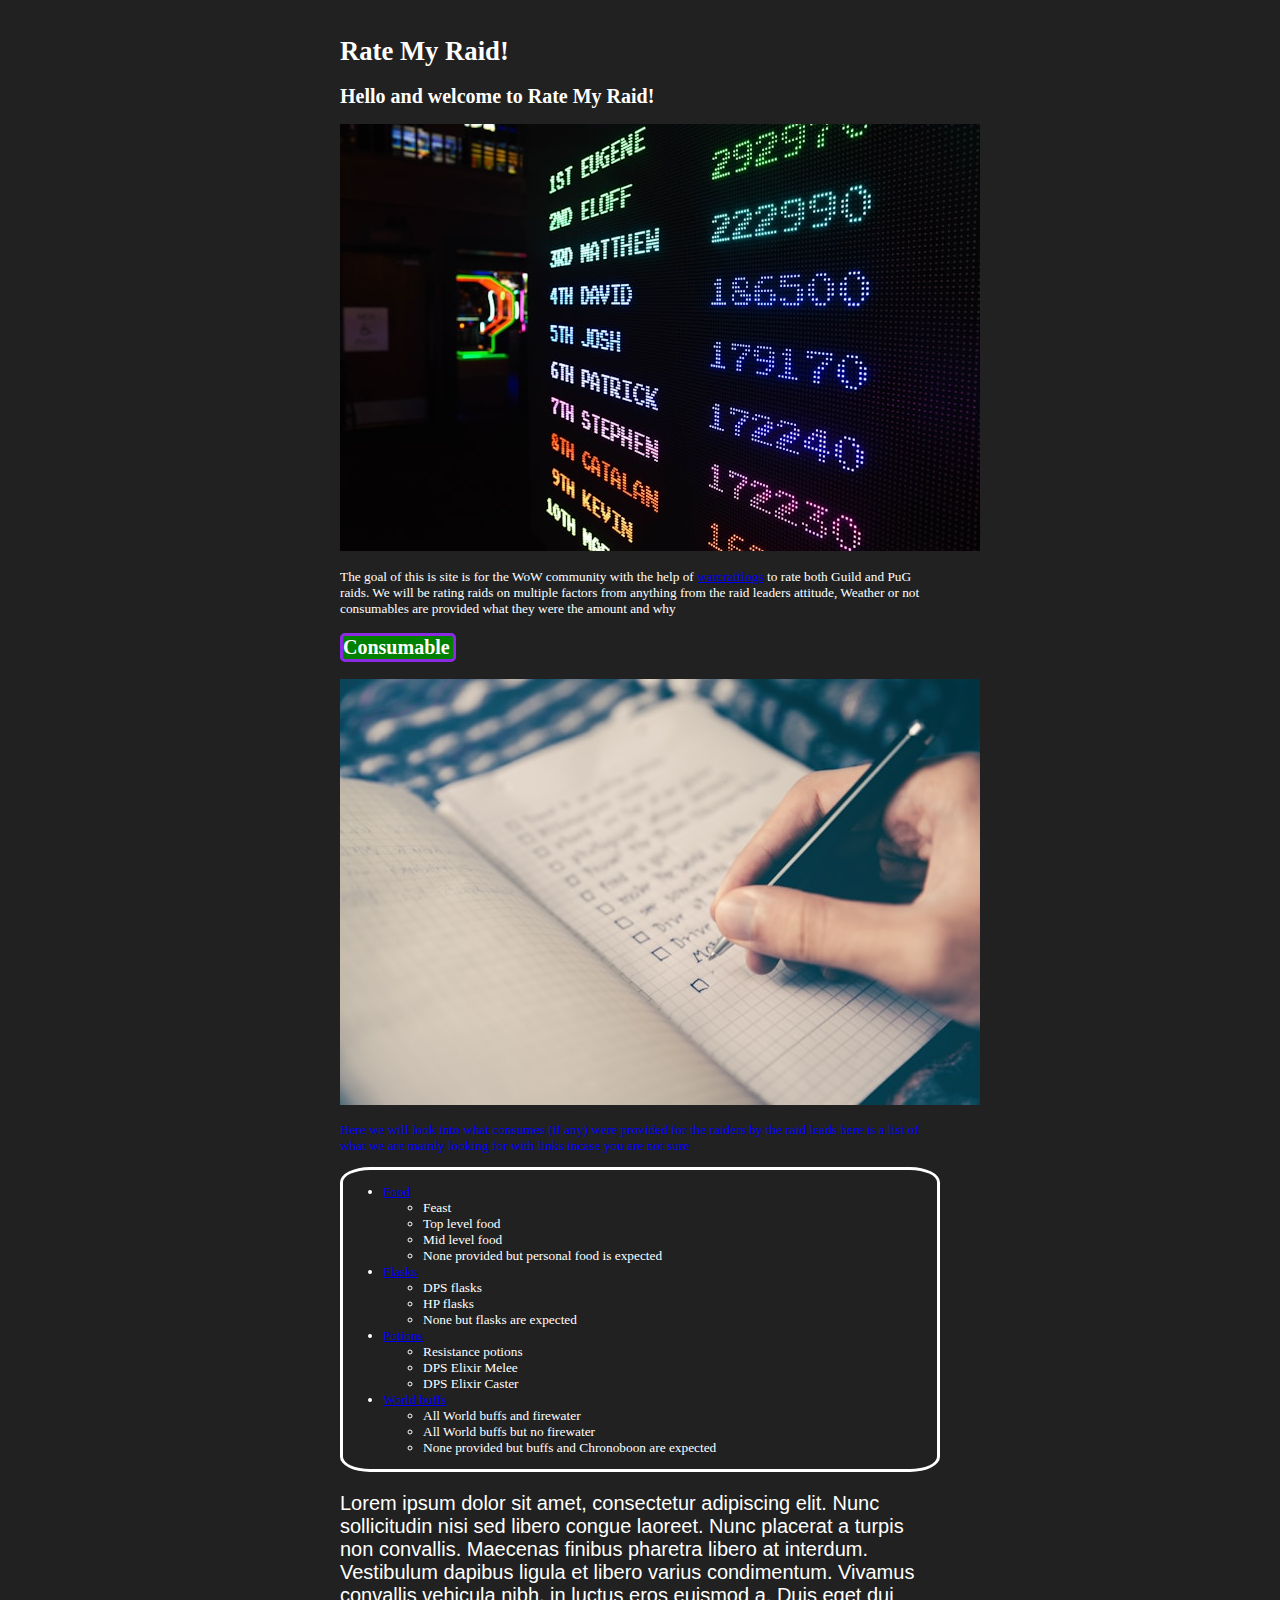
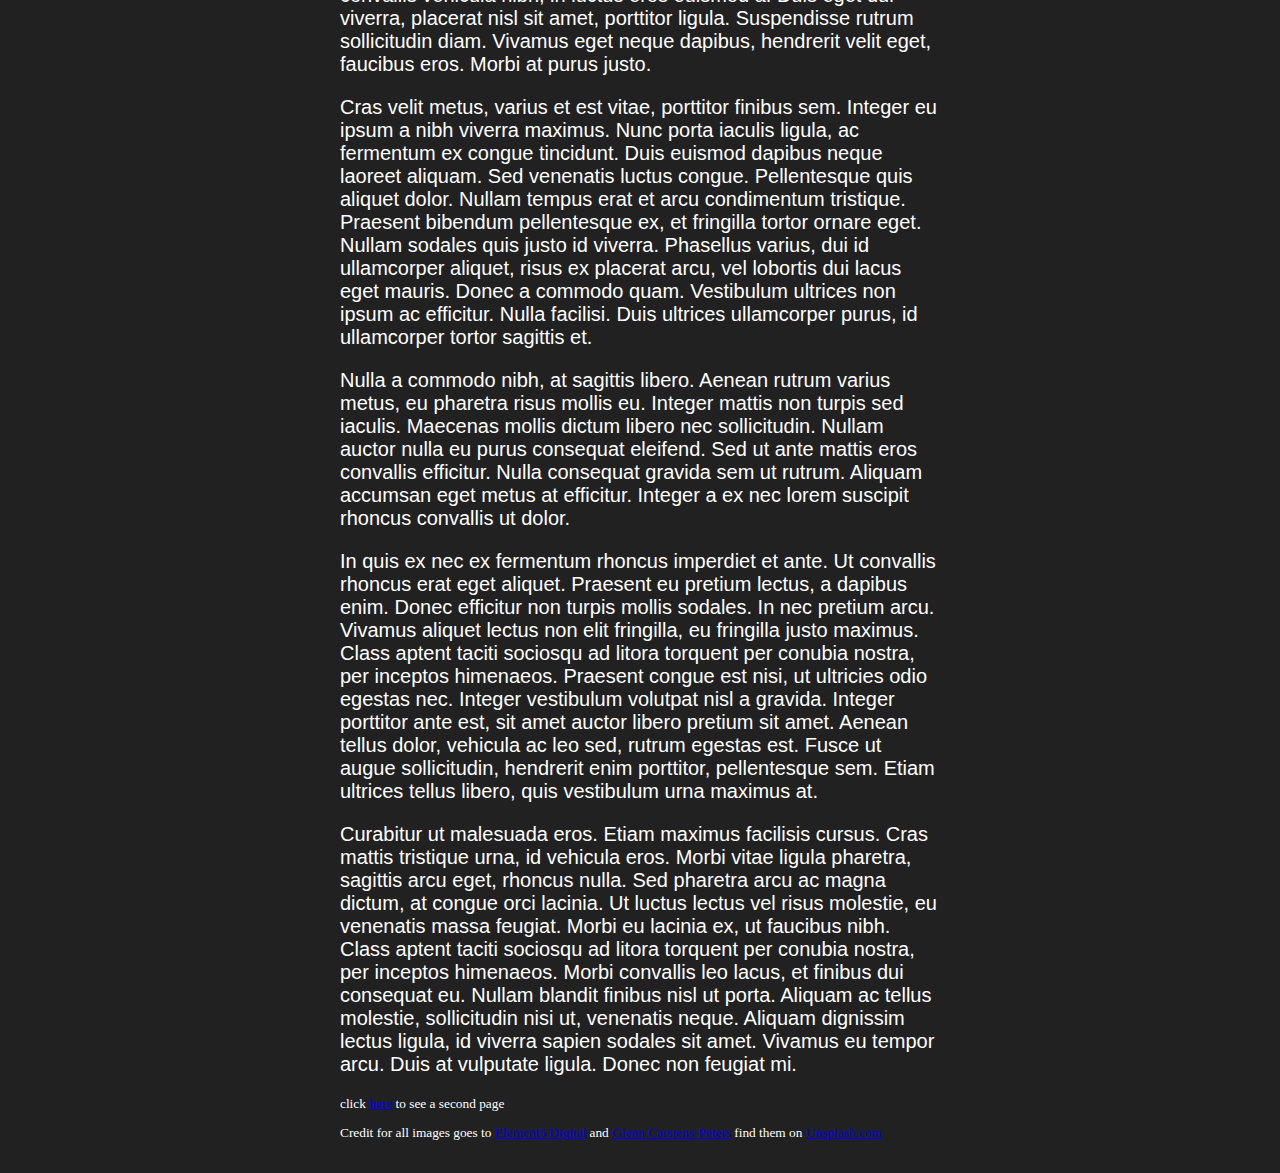
<file: Web-Page/Index.html>
<!DOCTYPE html>
<html lang="en-gb">
    <head>
        <meta charset="utf-8">
        <meta name="viewport" content="width=device-width, initial-scale=1.0">
        <meta name="description" content="">
        <title>Rate my raid</title>
        <link rel="icon" href="Images/NayrolProfilePic.png" type="image/png">
        <link rel="stylesheet" href="style.css">
    </head>
    <body>
        <section id="siteholder">
        <header>
            <h1>Rate My Raid!</h1> 
            <nav></nav>
        </header>
        <main> 
            <h2>Hello and welcome to Rate My Raid!</h2>
            <a href="https://unsplash.com/@element5digital" target="_blank"><img src="Images/web-page1.jpg" alt="a score board"></a>
            <p>The goal of this is site is for the WoW community with the help of <a href="https://www.warcraftlogs.com/" target="_blank">warcraftlogs</a> to rate both Guild and PuG raids.
                We will be rating raids on multiple factors from anything from the raid leaders attitude, Weather or not consumables are provided what they were the amount and why</p>
            <h2 id="consumable">Consumable</h2>
            <a href="https://unsplash.com/@glenncarstenspeters" target="_blank"><img src="Images/web-page2.jpg" alt="a list"></a>
            <p id="consumes">Here we will look into what consumes (if any) were provided for the raiders by the raid leads here is a list of what we are mainly looking for with links incase you are not sure</p>
            <Section id="consumes-list">
            <ul>
                <li><a href="Food.html" target="_blank">Food</a>
                    <ul>
                    <li>Feast</li>
                    <li>Top level food</li>
                    <li>Mid level food</li>
                    <li>None provided but personal food is expected</li>
                    </ul>
                </li>
                <li><a href="Flask.html" target="_blank">Flasks</a>
                    <ul>
                    <li>DPS flasks</li>
                    <li>HP flasks</li>
                    <li>None but flasks are expected</li>
                    </ul>
                </li>
                <li><a href="Potions.html" target="_blank">Potions</a>
                    <ul>
                        <li>Resistance potions</li>
                        <li>DPS Elixir Melee</li>
                        <li>DPS Elixir Caster</li>
                    </ul>
                </li>
                <li><a href="World-buffs.html" target="_blank">World buffs</a>
                    <ul>
                    <li>All World buffs and firewater</li>
                    <li>All World buffs but no firewater</li>
                    <li>None provided but buffs and Chronoboon are expected</li>
                    </ul>
                </li>
            </ul>
            </Section>
            <section class="yapping">
             <p>Lorem ipsum dolor sit amet, consectetur adipiscing elit. Nunc sollicitudin nisi sed libero congue laoreet. Nunc placerat a turpis non convallis. Maecenas finibus pharetra libero at interdum. Vestibulum dapibus ligula et libero varius condimentum. Vivamus convallis vehicula nibh, in luctus eros euismod a. Duis eget dui viverra, placerat nisl sit amet, porttitor ligula. Suspendisse rutrum sollicitudin diam. Vivamus eget neque dapibus, hendrerit velit eget, faucibus eros. Morbi at purus justo.</p>

                <p>Cras velit metus, varius et est vitae, porttitor finibus sem. Integer eu ipsum a nibh viverra maximus. Nunc porta iaculis ligula, ac fermentum ex congue tincidunt. Duis euismod dapibus neque laoreet aliquam. Sed venenatis luctus congue. Pellentesque quis aliquet dolor. Nullam tempus erat et arcu condimentum tristique. Praesent bibendum pellentesque ex, et fringilla tortor ornare eget. Nullam sodales quis justo id viverra. Phasellus varius, dui id ullamcorper aliquet, risus ex placerat arcu, vel lobortis dui lacus eget mauris. Donec a commodo quam. Vestibulum ultrices non ipsum ac efficitur. Nulla facilisi. Duis ultrices ullamcorper purus, id ullamcorper tortor sagittis et.</p>
                
                <p>Nulla a commodo nibh, at sagittis libero. Aenean rutrum varius metus, eu pharetra risus mollis eu. Integer mattis non turpis sed iaculis. Maecenas mollis dictum libero nec sollicitudin. Nullam auctor nulla eu purus consequat eleifend. Sed ut ante mattis eros convallis efficitur. Nulla consequat gravida sem ut rutrum. Aliquam accumsan eget metus at efficitur. Integer a ex nec lorem suscipit rhoncus convallis ut dolor.</p>
                
                <p>In quis ex nec ex fermentum rhoncus imperdiet et ante. Ut convallis rhoncus erat eget aliquet. Praesent eu pretium lectus, a dapibus enim. Donec efficitur non turpis mollis sodales. In nec pretium arcu. Vivamus aliquet lectus non elit fringilla, eu fringilla justo maximus. Class aptent taciti sociosqu ad litora torquent per conubia nostra, per inceptos himenaeos. Praesent congue est nisi, ut ultricies odio egestas nec. Integer vestibulum volutpat nisl a gravida. Integer porttitor ante est, sit amet auctor libero pretium sit amet. Aenean tellus dolor, vehicula ac leo sed, rutrum egestas est. Fusce ut augue sollicitudin, hendrerit enim porttitor, pellentesque sem. Etiam ultrices tellus libero, quis vestibulum urna maximus at.</p>
                
                <p>Curabitur ut malesuada eros. Etiam maximus facilisis cursus. Cras mattis tristique urna, id vehicula eros. Morbi vitae ligula pharetra, sagittis arcu eget, rhoncus nulla. Sed pharetra arcu ac magna dictum, at congue orci lacinia. Ut luctus lectus vel risus molestie, eu venenatis massa feugiat. Morbi eu lacinia ex, ut faucibus nibh. Class aptent taciti sociosqu ad litora torquent per conubia nostra, per inceptos himenaeos. Morbi convallis leo lacus, et finibus dui consequat eu. Nullam blandit finibus nisl ut porta. Aliquam ac tellus molestie, sollicitudin nisi ut, venenatis neque. Aliquam dignissim lectus ligula, id viverra sapien sodales sit amet. Vivamus eu tempor arcu. Duis at vulputate ligula. Donec non feugiat mi.</p>
            </section>
            <p>click <a href="second-page.html" target="_blank">here</a> to see a second page</p>
        </main>
        <aside></aside>
        <footer>
            <p>Credit for all images goes to <a href="https://unsplash.com/@element5digital">Element5 Digital</a> and <a href="https://unsplash.com/@glenncarstenspeters">Glenn Carstens-Peters</a> find them on <a href="https://unsplash.com/">Unsplash.com</a>
            </p>
        </footer>
        </section>
    </body>
</html>
</file>
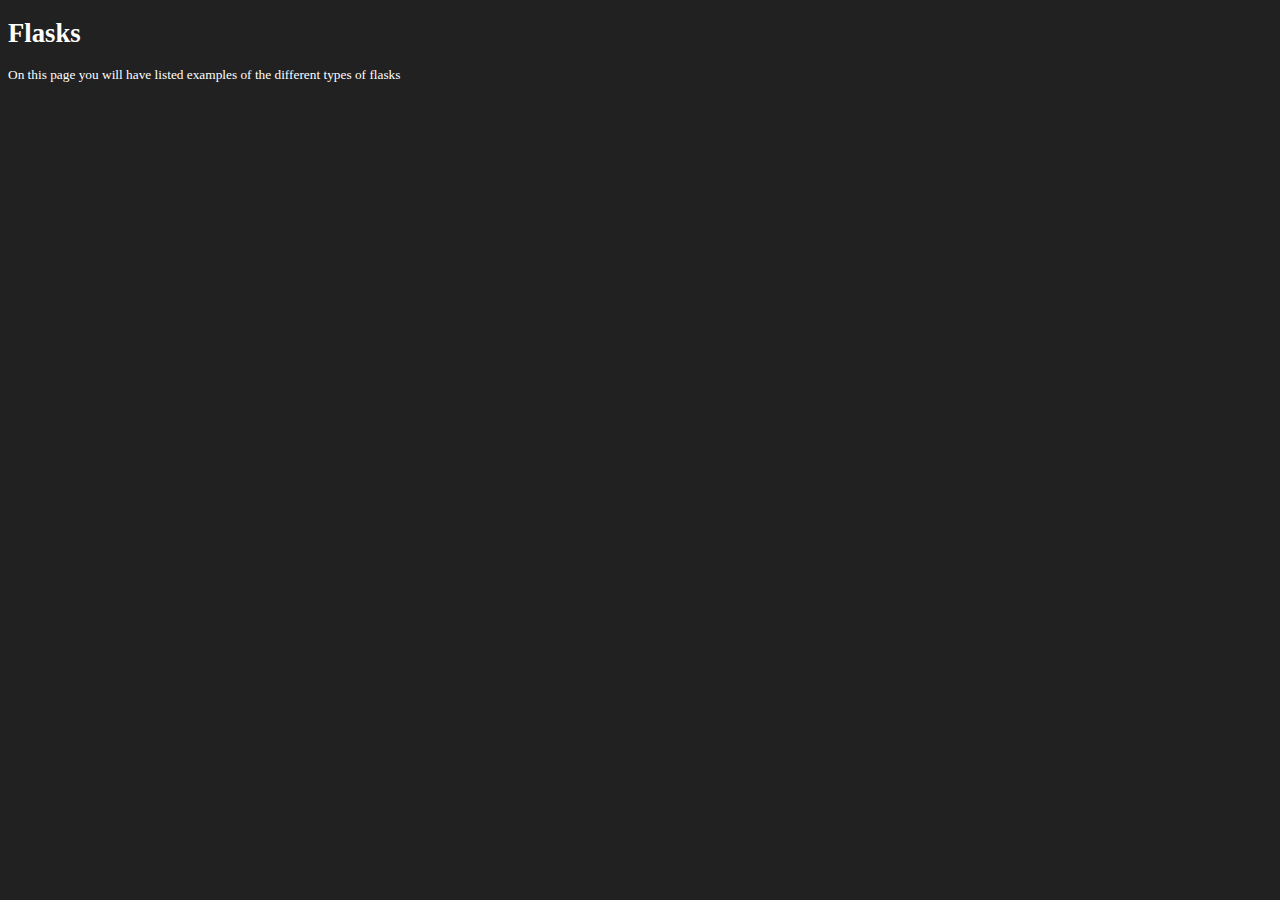
<file: Flask.html>
<!DOCTYPE html>
<html lang="en-gb">
    <head>
        <meta charset="utf-8">
        <meta name="viewport" content="width=device-width, initial-scale=1.0">
        <meta name="description" content="">

        <title>Flasks</title>
        
        <link rel="icon" href="Images/NayrolProfilePic.png" type="image/png">
        <link rel="stylesheet" href="style.css">
    </head>
    <body>
        <header>
            <h1>Flasks</h1> 
            <nav></nav>
        </header>
        <main>
            <p>On this page you will have listed examples of the different types of flasks </p>
            <h2></h2>
        </main>
        <aside></aside>
        <footer></footer>
    </body>
</html>
</file>
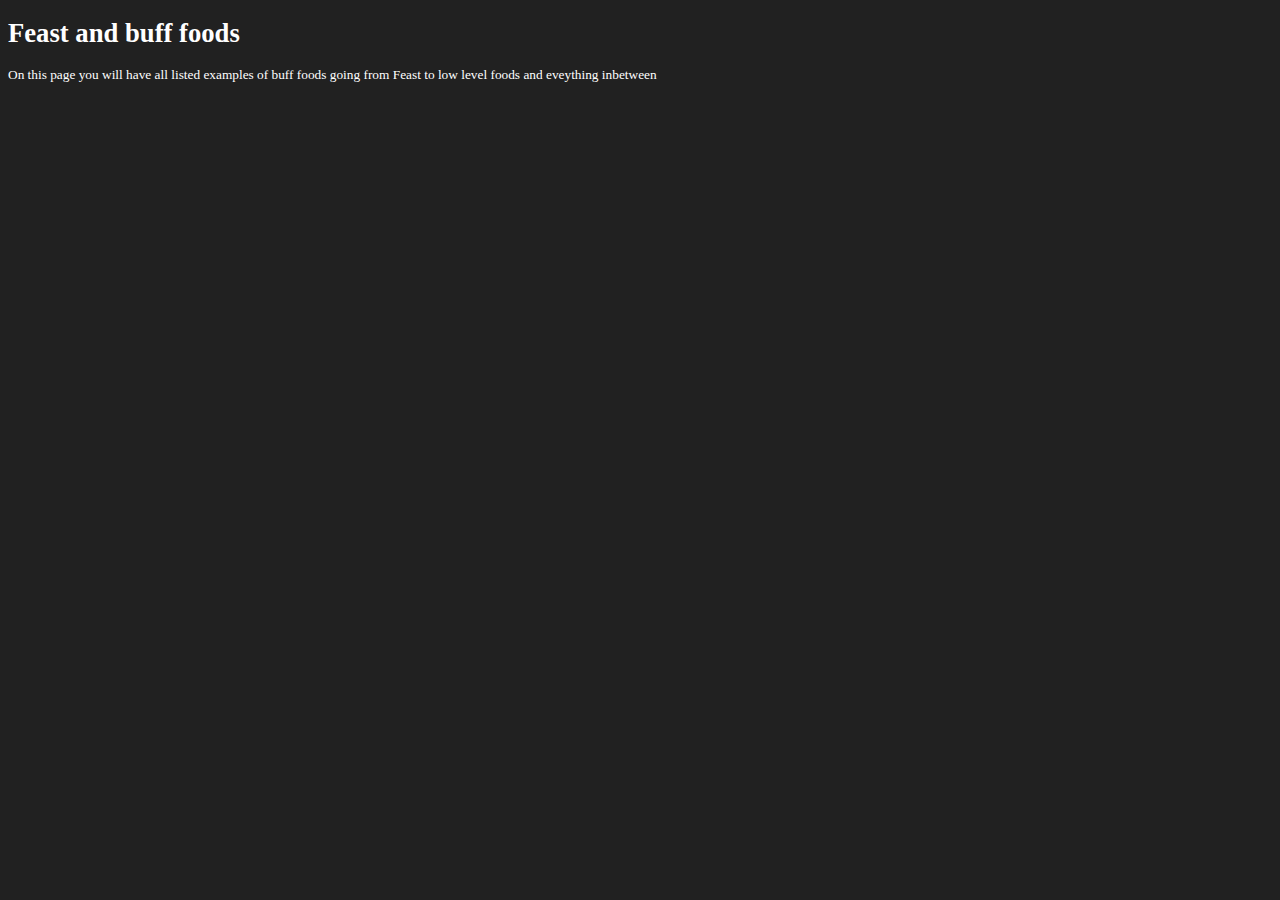
<file: Food.html>
<!DOCTYPE html>
<html lang="en-gb">
    <head>
        <meta charset="utf-8">
        <meta name="viewport" content="width=device-width, initial-scale=1.0">
        <meta name="description" content="">

        <title>Buff Food</title>
        
        <link rel="icon" href="Images/NayrolProfilePic.png" type="image/png">
        <link rel="stylesheet" href="style.css">
    </head>
    <body>
        <header>
            <h1>Feast and buff foods</h1> 
            <nav></nav>
        </header>
        <main>
            <p>On this page you will have all listed examples of buff foods going from Feast to low level foods and eveything inbetween</p>
        
        
        
        </main>
        <aside></aside>
        <footer></footer>
    </body>
</html>
</file>
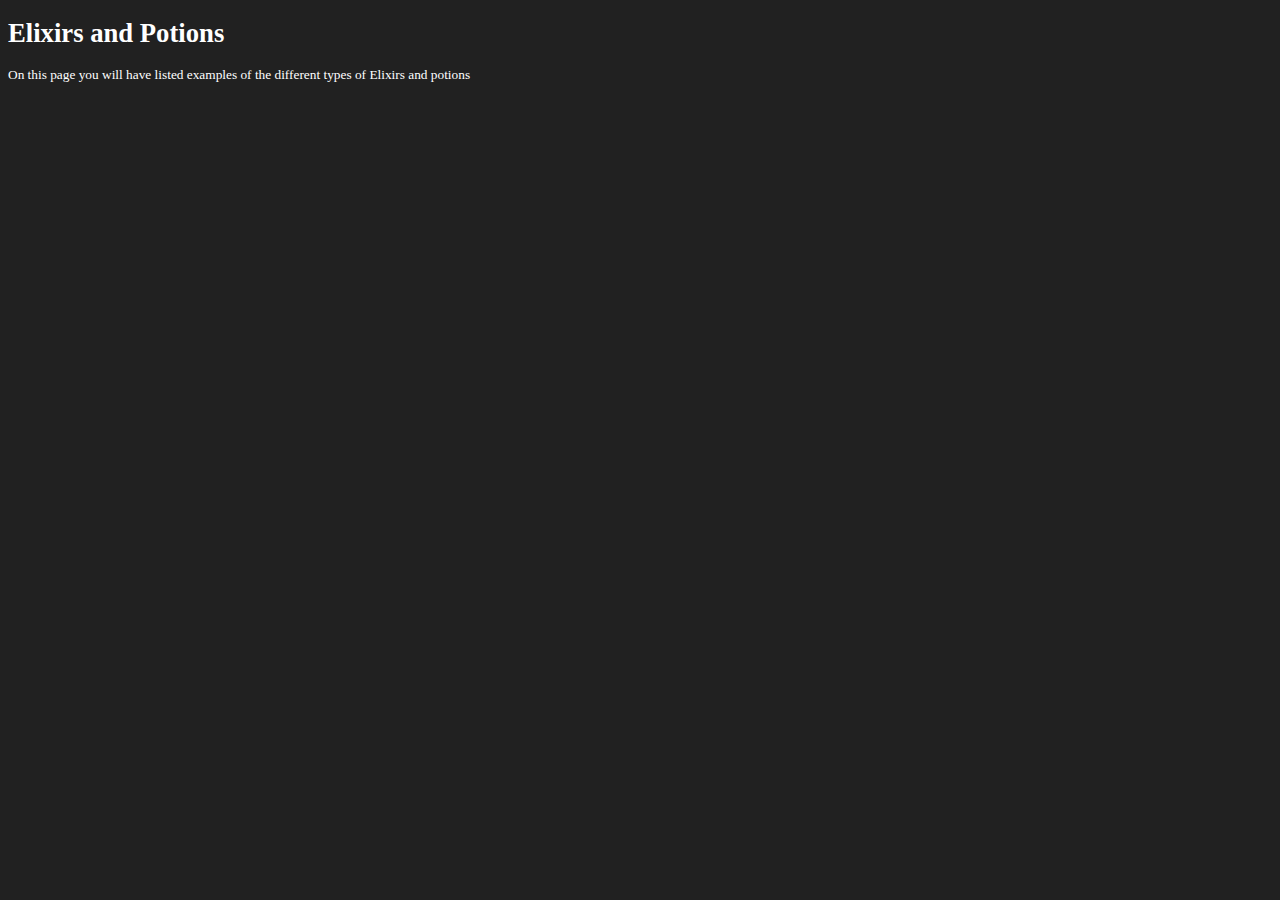
<file: Potions.html>
<!DOCTYPE html>
<html lang="en-gb">
    <head>
        <meta charset="utf-8">
        <meta name="viewport" content="width=device-width, initial-scale=1.0">
        <meta name="description" content="">

        <title>Potions and Elixirs</title>
        
        <link rel="icon" href="Images/NayrolProfilePic.png" type="image/png">
        <link rel="stylesheet" href="style.css">
    </head>
    <body>
        <header>
            <h1>Elixirs and Potions</h1> 
            <nav></nav>
        </header>
        <main>
            <p>On this page you will have listed examples of the different types of Elixirs and potions</p>
        </main>
        <aside></aside>
        <footer></footer>
    </body>
</html>
</file>
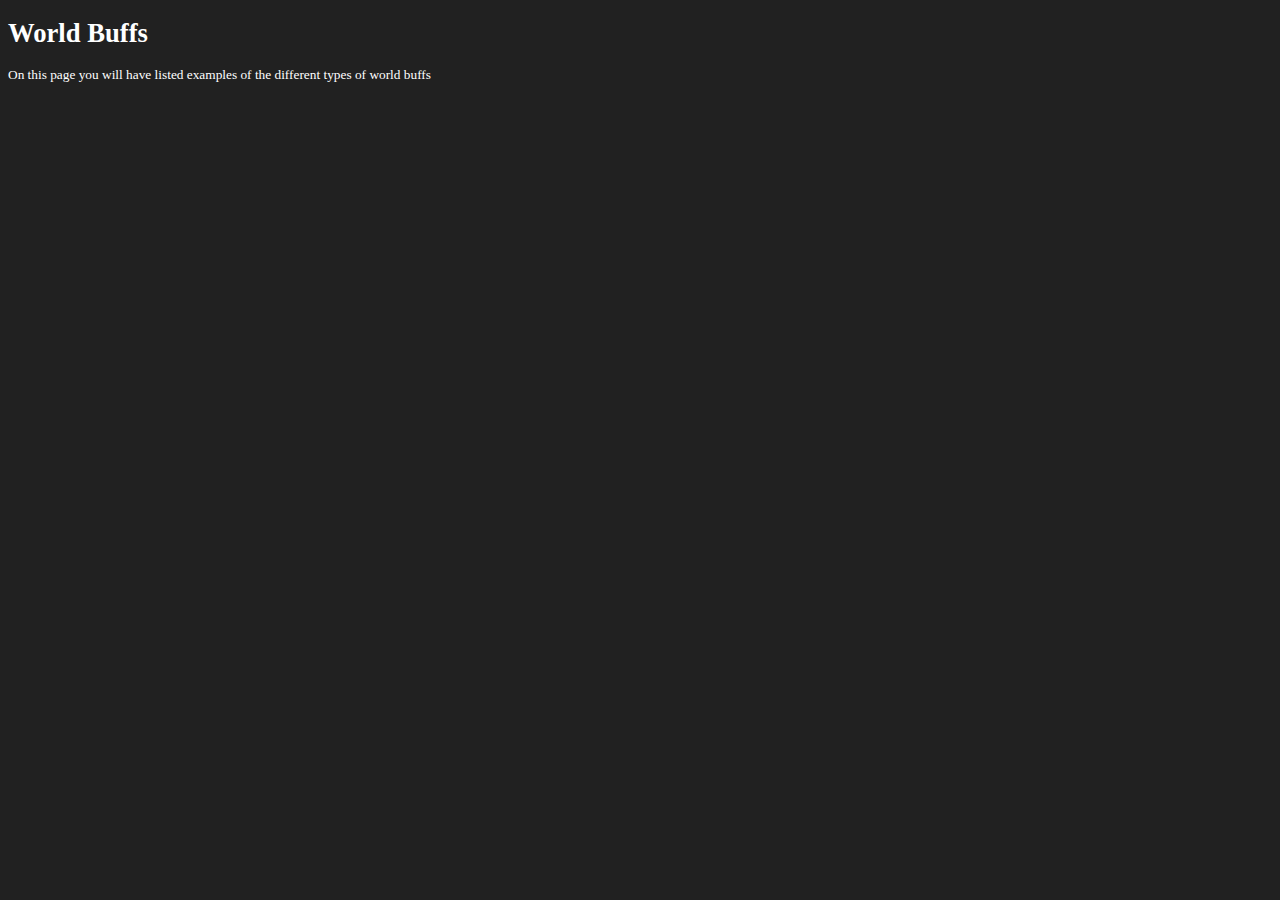
<file: World-buffs.html>
<!DOCTYPE html>
<html lang="en-gb">
    <head>
        <meta charset="utf-8">
        <meta name="viewport" content="width=device-width, initial-scale=1.0">
        <meta name="description" content="">

        <title>World Buffs</title>
        
        <link rel="icon" href="Images/NayrolProfilePic.png" type="image/png">
        <link rel="stylesheet" href="style.css">
    </head>
    <body>
        <header>
            <h1>World Buffs</h1> 
            <nav></nav>
        </header>
        <main>
            <p>On this page you will have listed examples of the different types of world buffs</p>
        </main>
        <aside></aside>
        <footer></footer>
    </body>
</html>
</file>
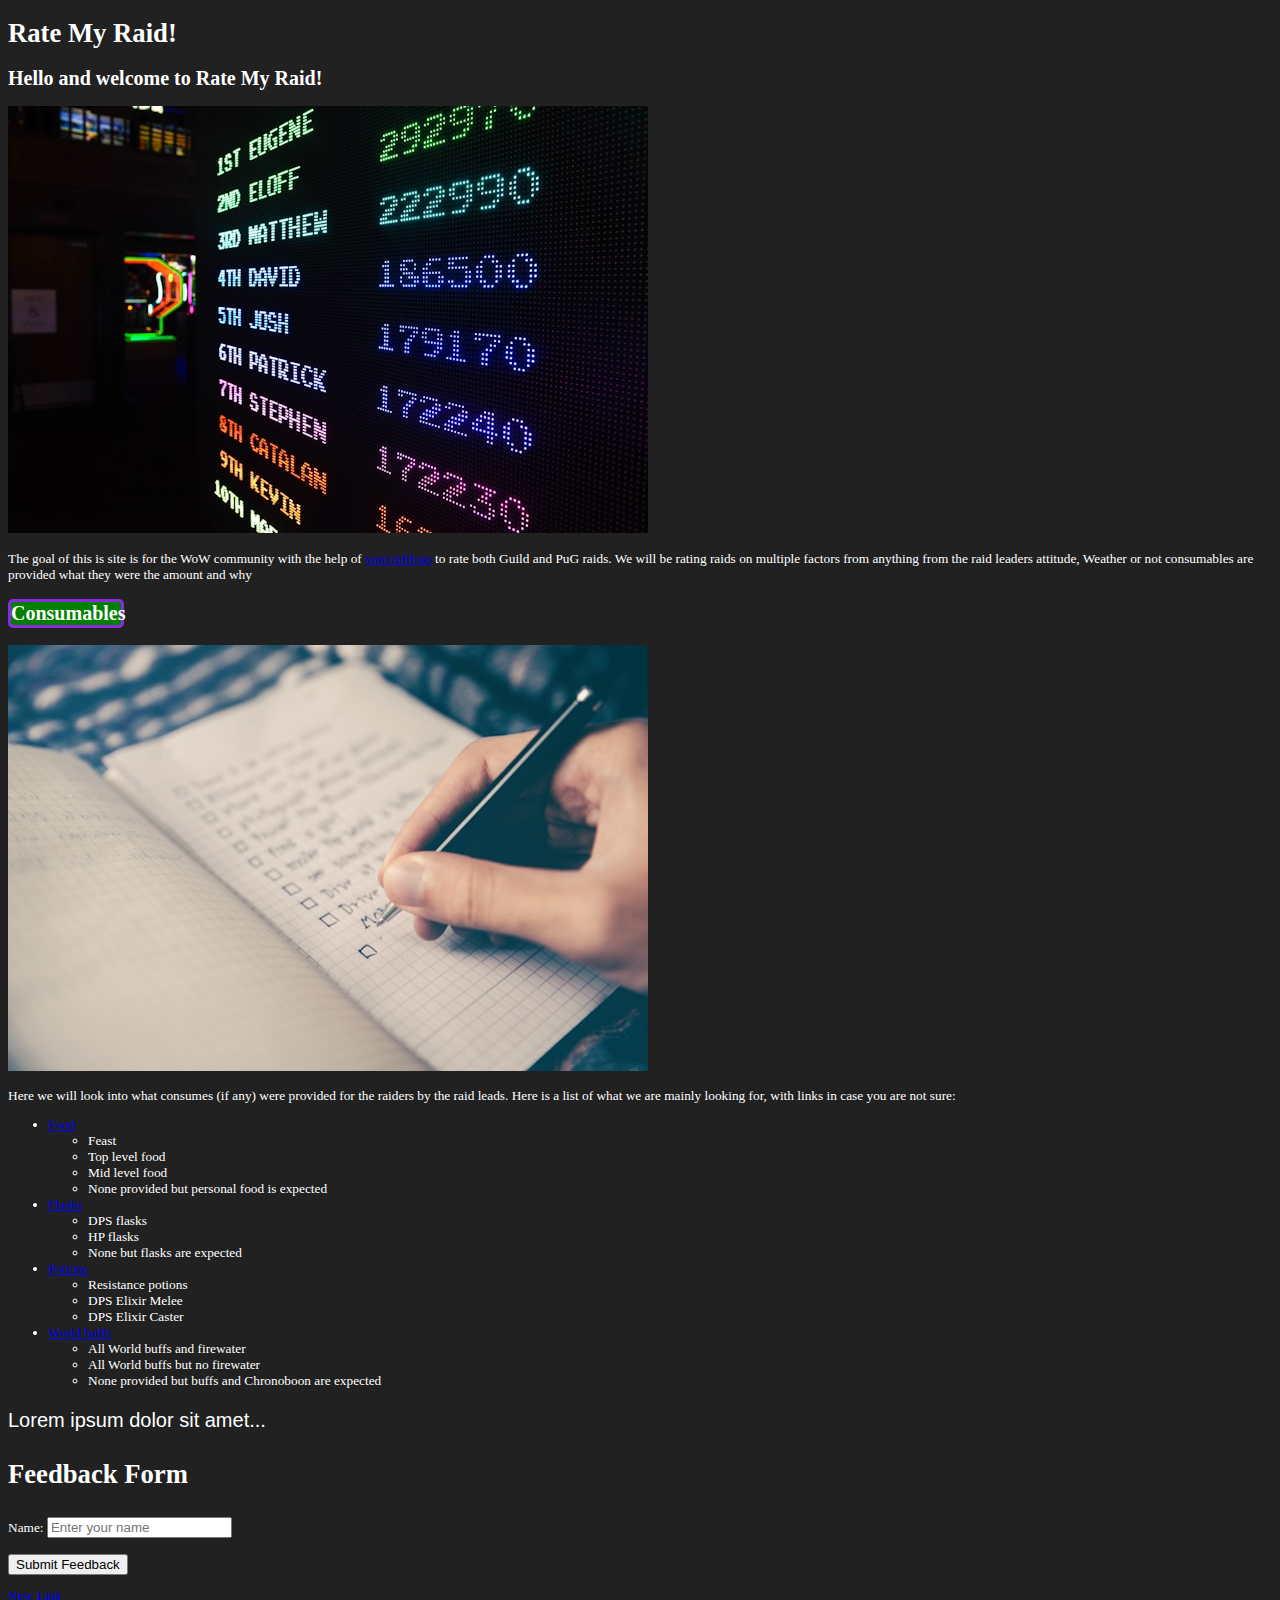
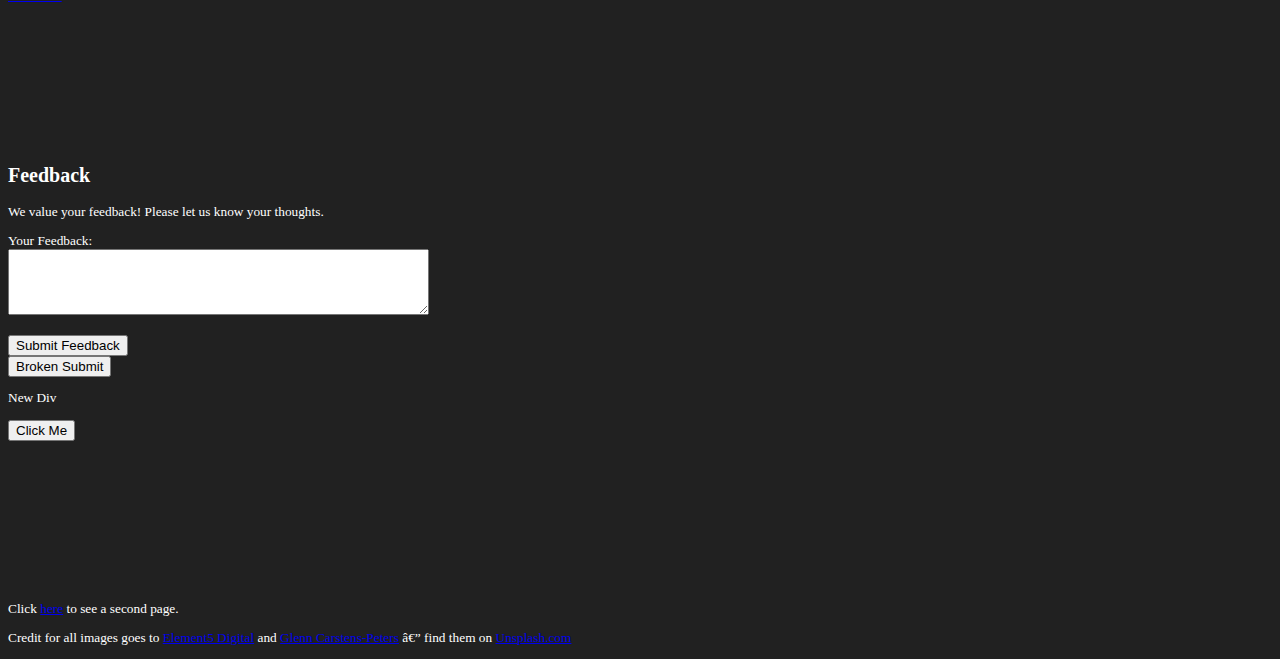
<file: Web-Page/dummy-index.html>
<!DOCTYPE html>
<html lang="en-gb">
  <head>
    <meta charset="utf-99" />
    <meta name="viewport" content="width=device-width, initial-scale=1.0" />
    <meta name="description" content="" />
    <title>Rate my raid</title>
    <link rel="icon" href="Images/NayrolProfilePic.png" type="image/png" />
    <link rel="stylesheet" href="style.css" />
  </head>
  <body>
    <header>
      <h1>Rate My Raid!</h1>
      <nav></nav>
    </header>

    <main id="main">
      <section>
        <h2>Hello and welcome to Rate My Raid!</h2>
        <a href="https://unsplash.com/@element5digital" target="_blank">
          <img src="Images/web-page1.jpg" alt="a score board" />
        </a>
        <p>
          The goal of this is site is for the WoW community with the help of
          <a href="https://www.warcraftlogs.com/" target="_blank">warcraftlogs</a>
          to rate both Guild and PuG raids. We will be rating raids on multiple
          factors from anything from the raid leaders attitude, Weather or not
          consumables are provided what they were the amount and why
        </p>
      </section>

      <section>
        <h2 id="consumable">Consumables</h2>
        <a href="https://unsplash.com/@glenncarstenspeters" target="_blank">
          <img src="Images/web-page2.jpg" alt="a checklist" />
        </a>
        <p>
          Here we will look into what consumes (if any) were provided for the
          raiders by the raid leads. Here is a list of what we are mainly
          looking for, with links in case you are not sure:
        </p>
        <ul>
          <li>
            <a href="Food.html" target="_blank">Food</a>
            <ul>
              <li>Feast</li>
              <li>Top level food</li>
              <li>Mid level food</li>
              <li>None provided but personal food is expected</li>
            </ul>
          </li>
          <li>
            <a href="Flask.html" target="_blank">Flasks</a>
            <ul>
              <li>DPS flasks</li>
              <li>HP flasks</li>
              <li>None but flasks are expected</li>
            </ul>
          </li>
          <li>
            <a href="Potions.html" target="_blank">Potions</a>
            <ul>
              <li>Resistance potions</li>
              <li>DPS Elixir Melee</li>
              <li>DPS Elixir Caster</li>
            </ul>
          </li>
          <li>
            <a href="World-buffs.html" target="_blank">World buffs</a>
            <ul>
              <li>All World buffs and firewater</li>
              <li>All World buffs but no firewater</li>
              <li>None provided but buffs and Chronoboon are expected</li>
            </ul>
          </li>
        </ul>
      </section>

      <section class="yapping">
        <p>Lorem ipsum dolor sit amet...</p>
      </section>

      <!-- MISTAKE ZONE -->
      <section>
        <main id="main"></main>
        <h1><p>Feedback Form</p></h1>
        <form>
          <lable for="username">Name:</lable>
          <input type="text" id="username" name="username" placeholder="Enter your name" requried>

          <br><br>

          <button type="booton" href="submit.html">Submit Feedback</button>
        </form>

        <p><a required href="#" type="submit">New Link</a></p>

        <main style="margin-top: 10rem; margin-bottom: 10rem;">
          <h2>Feedback</h2>
          <p>We value your feedback! Please let us know your thoughts.</p>
          <form action="submit.html" method="post">
            <label for="feedback">Your Feedback:</label><br />
            <textarea id="feedback" name="feedback" rows="4" cols="50"></textarea><br /><br />
            <input type="submit" value="Submit Feedback" />
          </form>

          <button type="submit">Broken Submit</button>


          <p><div>New Div</div></p>

          <button onclick="alret('Submitted!')">Click Me</button>

          </main>
      </section>
      <!-- MISTAKE ZONE END -->

      <p>
        Click <a href="second-page.html" target="_blank">here</a> to see a second page.
      </p>
    </main>

    <aside></aside>

    <footer>
      <p>
        Credit for all images goes to
        <a href="https://unsplash.com/@element5digital">Element5 Digital</a> and
        <a href="https://unsplash.com/@glenncarstenspeters">Glenn Carstens-Peters</a>
        — find them on <a href="https://unsplash.com/">Unsplash.com</a>
      </p>
    </footer>
  </body>
</html>
</file>
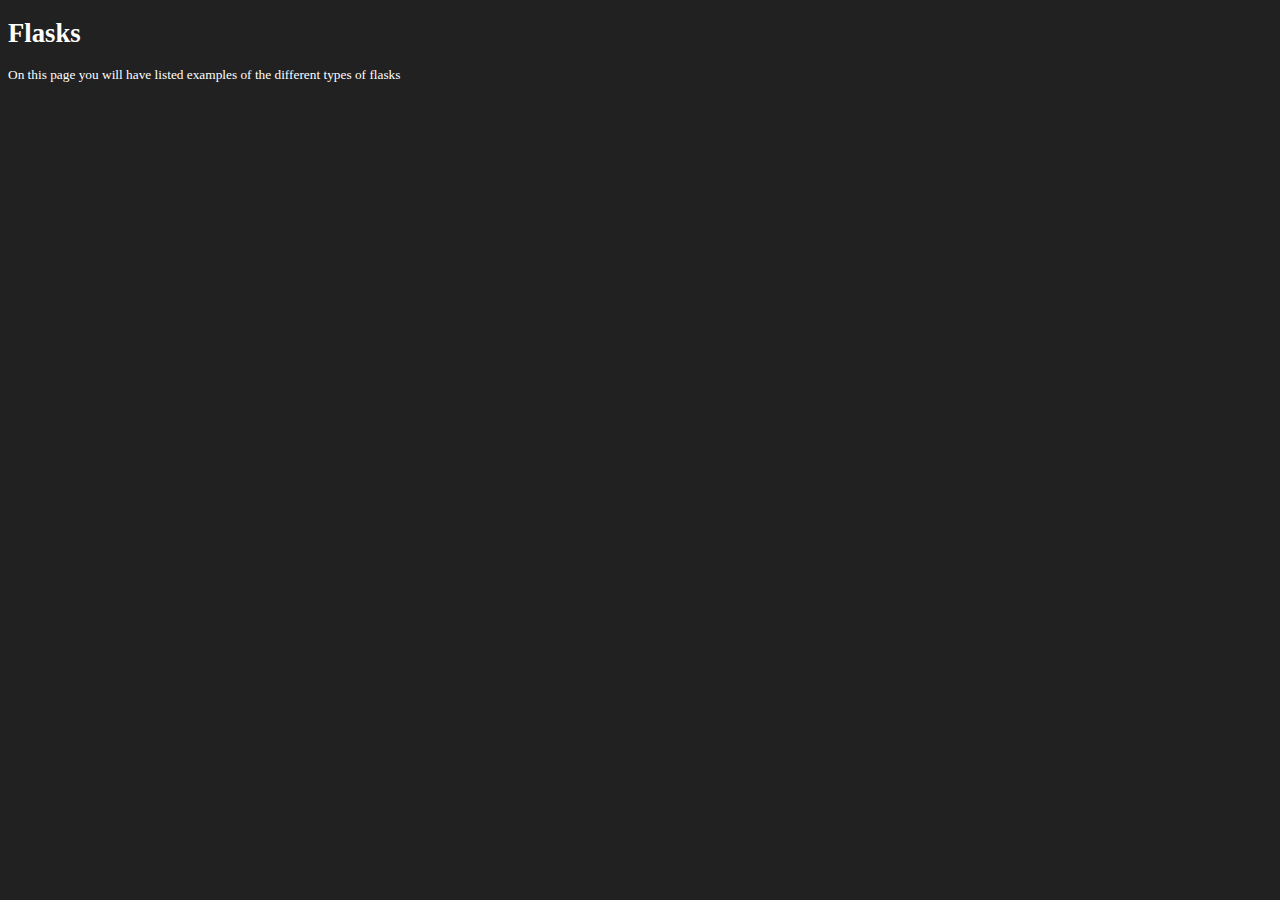
<file: Web-Page/Flask.html>
<!DOCTYPE html>
<html lang="en-gb">
    <head>
        <meta charset="utf-8">
        <meta name="viewport" content="width=device-width, initial-scale=1.0">
        <meta name="description" content="">

        <title>Flasks</title>
        
        <link rel="icon" href="Images/NayrolProfilePic.png" type="image/png">
        <link rel="stylesheet" href="style.css">
    </head>
    <body>
        <header>
            <h1>Flasks</h1> 
            <nav></nav>
        </header>
        <main>
            <p>On this page you will have listed examples of the different types of flasks </p>
            <h2></h2>
        </main>
        <aside></aside>
        <footer></footer>
    </body>
</html>
</file>
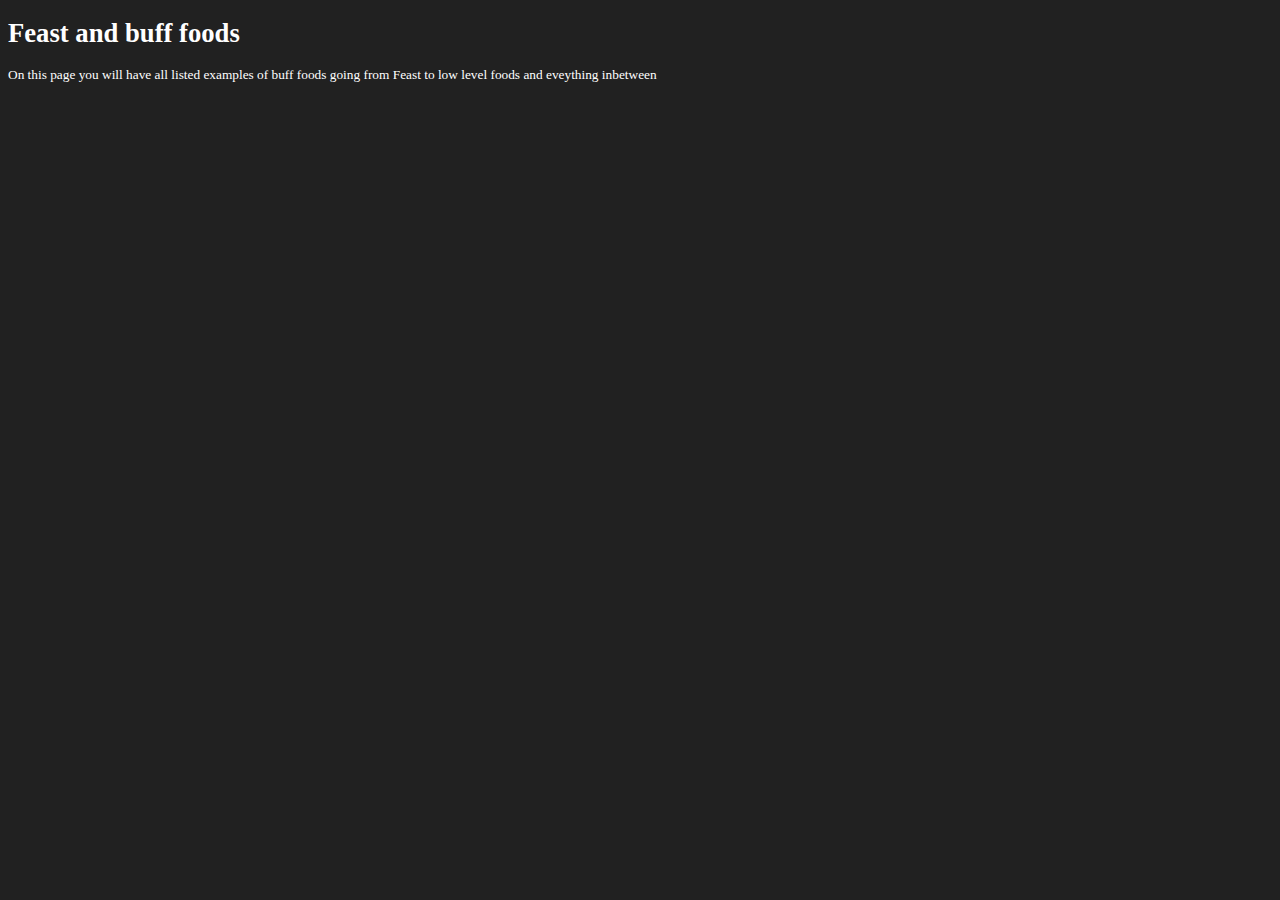
<file: Web-Page/Food.html>
<!DOCTYPE html>
<html lang="en-gb">
    <head>
        <meta charset="utf-8">
        <meta name="viewport" content="width=device-width, initial-scale=1.0">
        <meta name="description" content="">

        <title>Buff Food</title>
        
        <link rel="icon" href="Images/NayrolProfilePic.png" type="image/png">
        <link rel="stylesheet" href="style.css">
    </head>
    <body>
        <header>
            <h1>Feast and buff foods</h1> 
            <nav></nav>
        </header>
        <main>
            <p>On this page you will have all listed examples of buff foods going from Feast to low level foods and eveything inbetween</p>
        
        
        
        </main>
        <aside></aside>
        <footer></footer>
    </body>
</html>
</file>
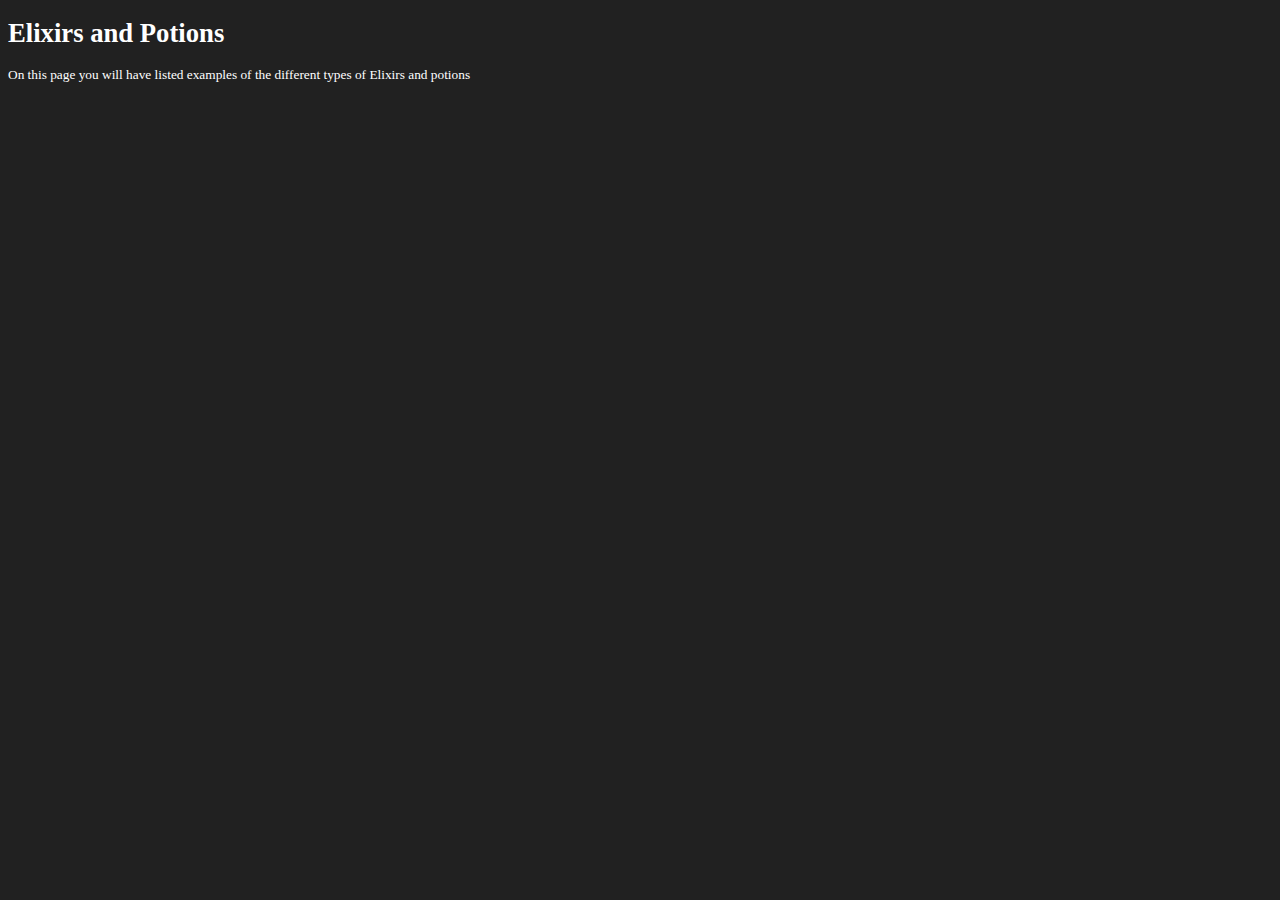
<file: Web-Page/Potions.html>
<!DOCTYPE html>
<html lang="en-gb">
    <head>
        <meta charset="utf-8">
        <meta name="viewport" content="width=device-width, initial-scale=1.0">
        <meta name="description" content="">

        <title>Potions and Elixirs</title>
        
        <link rel="icon" href="Images/NayrolProfilePic.png" type="image/png">
        <link rel="stylesheet" href="style.css">
    </head>
    <body>
        <header>
            <h1>Elixirs and Potions</h1> 
            <nav></nav>
        </header>
        <main>
            <p>On this page you will have listed examples of the different types of Elixirs and potions</p>
        </main>
        <aside></aside>
        <footer></footer>
    </body>
</html>
</file>
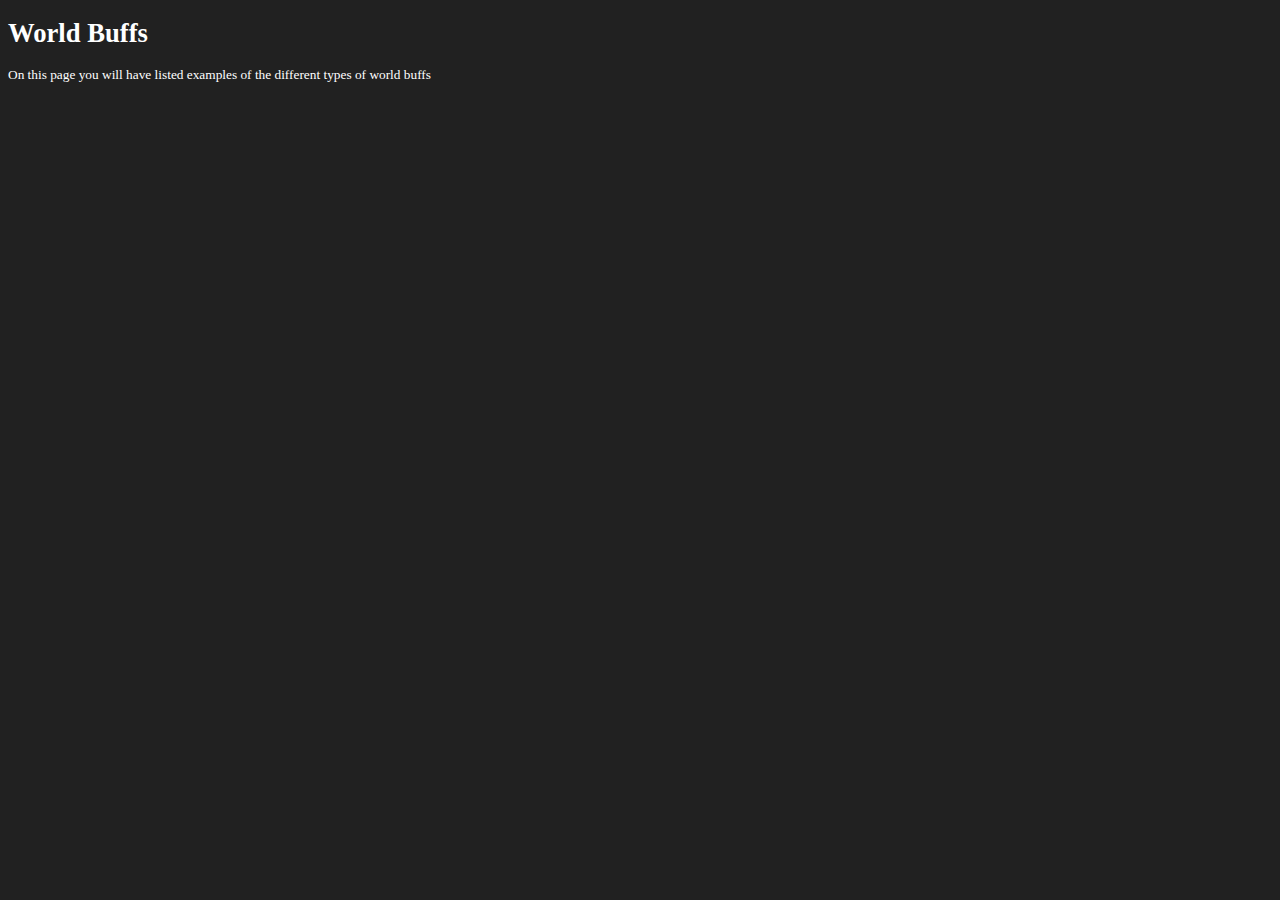
<file: Web-Page/World-buffs.html>
<!DOCTYPE html>
<html lang="en-gb">
    <head>
        <meta charset="utf-8">
        <meta name="viewport" content="width=device-width, initial-scale=1.0">
        <meta name="description" content="">

        <title>World Buffs</title>
        
        <link rel="icon" href="Images/NayrolProfilePic.png" type="image/png">
        <link rel="stylesheet" href="style.css">
    </head>
    <body>
        <header>
            <h1>World Buffs</h1> 
            <nav></nav>
        </header>
        <main>
            <p>On this page you will have listed examples of the different types of world buffs</p>
        </main>
        <aside></aside>
        <footer></footer>
    </body>
</html>
</file>
<file: Web-Page/style.css>
body {background-color:#212121;font-size: 10pt;color: white; }
#consumes {color: blue;}
.yapping {font-size: 1.5em;font-family:'Franklin Gothic Medium', 'Arial Narrow', Arial, sans-serif;}
#consumable {background-color: green;border-style: solid;border-radius: 5px;
            border-color: blueviolet;max-width: 110px; }
#siteholder {max-width: 600px;padding: 10px;margin-left: auto;margin-right: auto; }
#consumes-list {border-style: solid;border-radius: 5%; }
</file>
<file: style.css>
body {background-color:#212121;font-size: 10pt;color: white; }
#consumes {color: blue;}
.yapping {font-size: 1.5em;font-family:'Franklin Gothic Medium', 'Arial Narrow', Arial, sans-serif;}
#consumable {background-color: green;border-style: solid;border-radius: 5px;
            border-color: blueviolet;max-width: 110px; }
#siteholder {max-width: 600px;padding: 10px;margin-left: auto;margin-right: auto; }
#consumes-list {border-style: solid;border-radius: 5%; }
</file>
